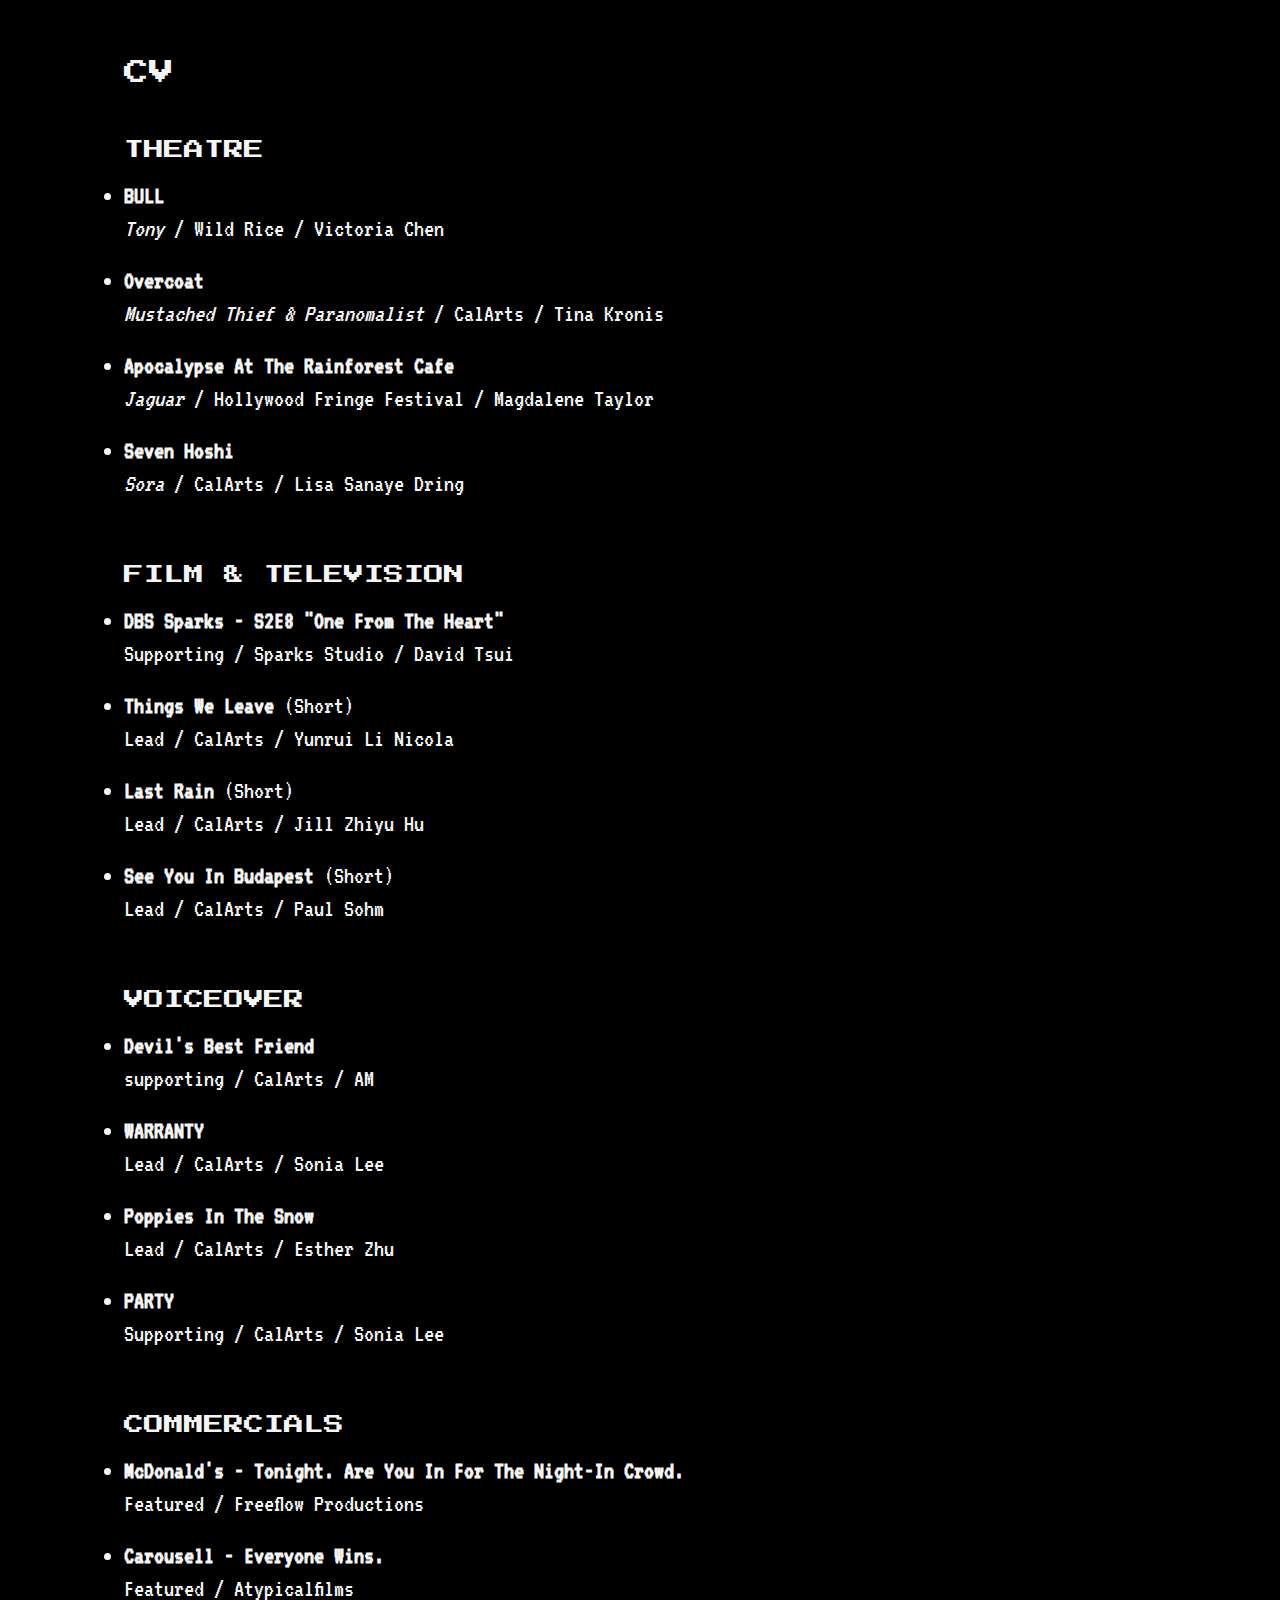
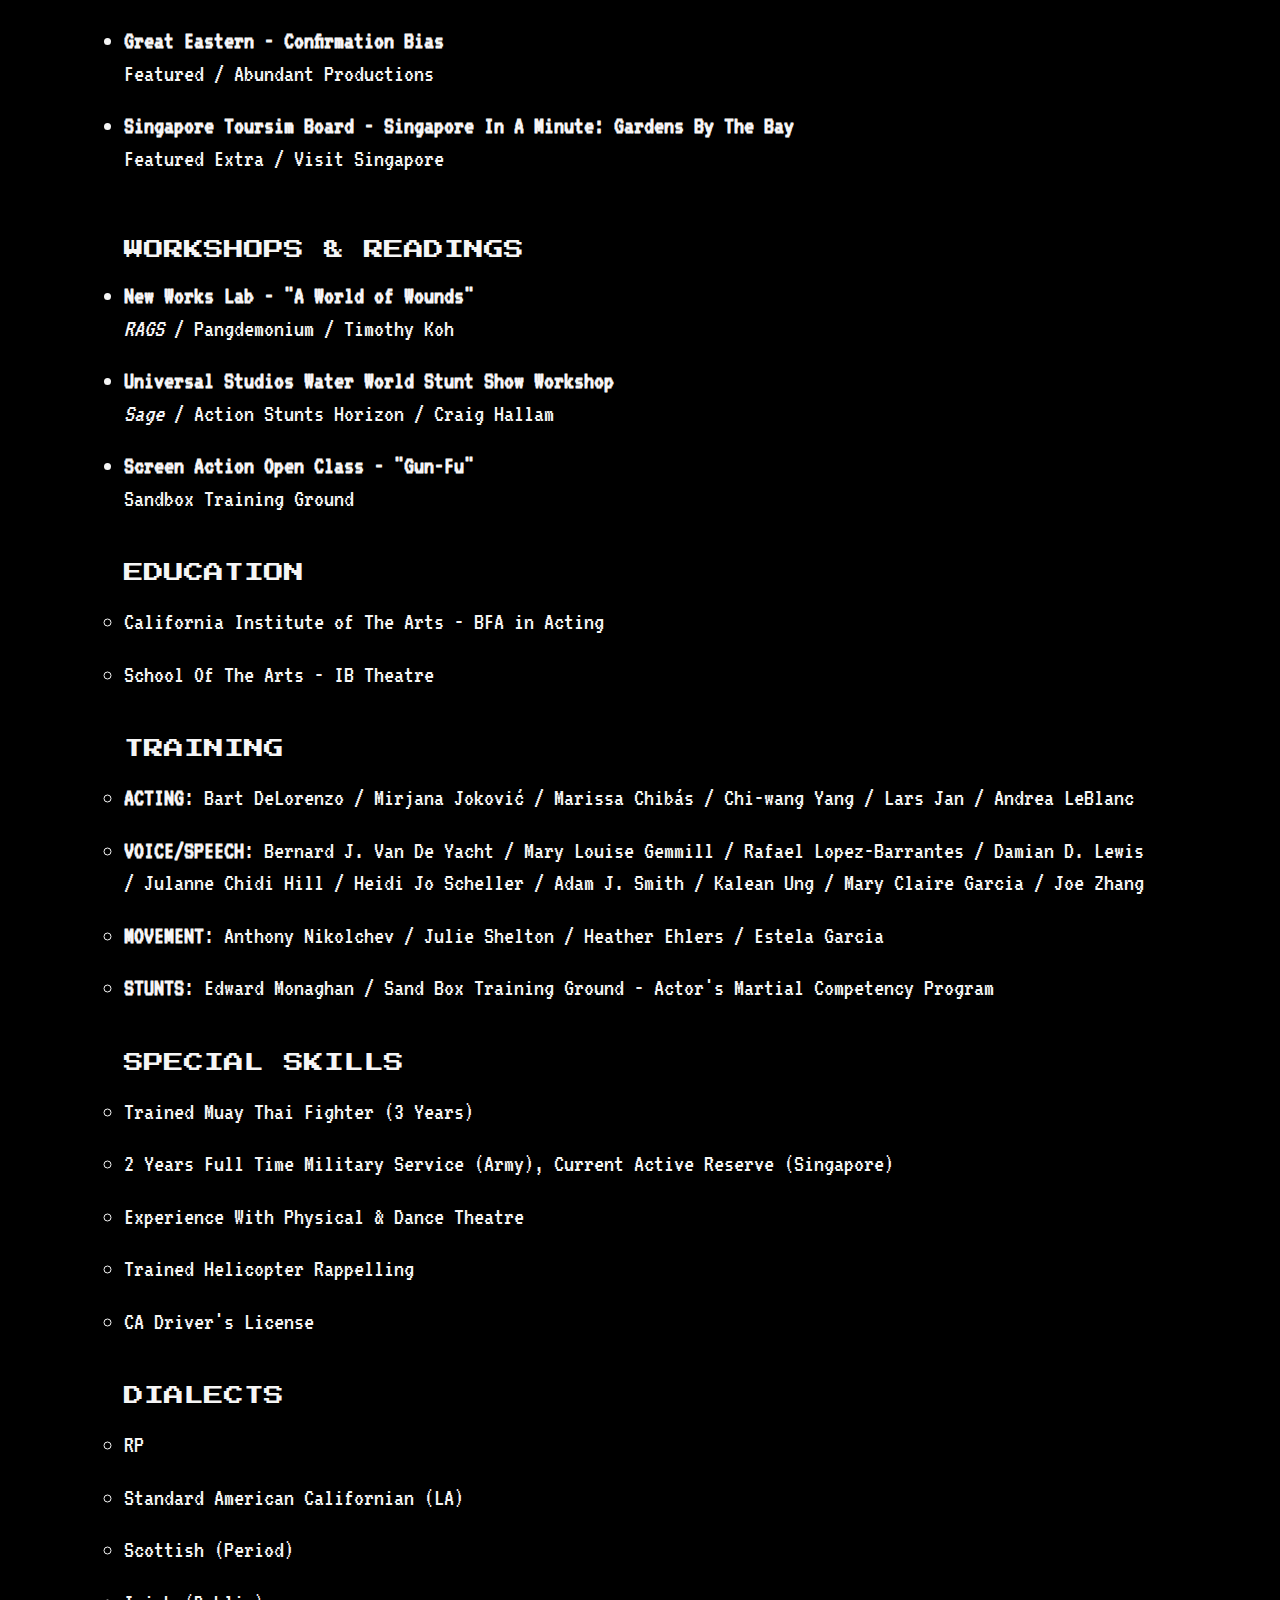
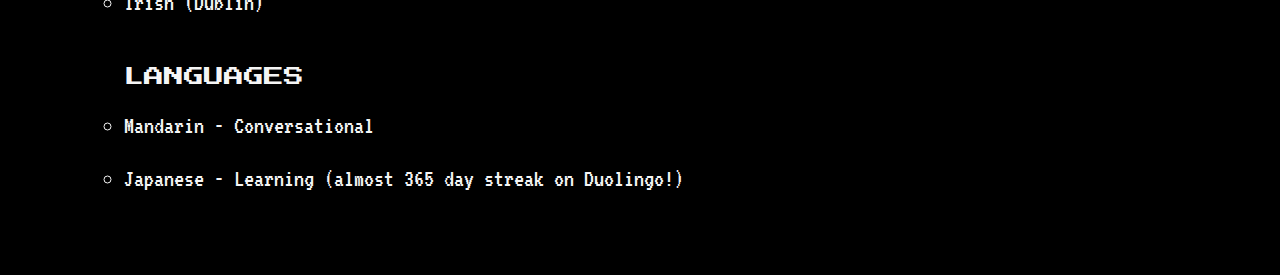
<file: cv.html>
<!DOCTYPE html>
<title>Starlog</title>
    <head>
        <!-- Google tag (gtag.js) -->
<script async src="https://www.googletagmanager.com/gtag/js?id=G-SMT0GV5M8K"></script>
<script>
  window.dataLayer = window.dataLayer || [];
  function gtag(){dataLayer.push(arguments);}
  gtag('js', new Date());

  gtag('config', 'G-SMT0GV5M8K');
</script>
        <meta charset="utf-8">
        <meta http-equiv="X-UA-Compatible" content="IE=edge">
        <title></title>
        <meta name="description" content="">
        <meta name="viewport" content="width=device-width, initial-scale=1">
        <link rel="stylesheet" href="style.css">
        <link rel="preconnect" href="https://fonts.googleapis.com">
        <link rel="preconnect" href="https://fonts.gstatic.com" crossorigin>
        <link href="https://fonts.googleapis.com/css2?family=Press+Start+2P&family=VT323&display=swap" rel="stylesheet">
      <style>
        * {
    margin: 0;
    padding: 0;
    box-sizing: border-box;
}
body {
    background-color: black;
    margin: 0;
    height: auto;
    display: flex;
    justify-content: center;
    align-items: center;
    overflow-y: auto;
}
.cvBorder {
    border-width: 60px;
    border-style: solid;
    border-image: url("https://i.imgur.com/4g7eYgs.png");
    border-image-slice: 70;
    border-image-repeat:round;
    background-color: transparent;
    display: flex;
    justify-content: center;
    align-items: center;
    min-height: 90vh;
    border-radius: 30px;
    width: 90vw;
    position: relative;
    overflow: visible;
}
.cv {
    background-color: transparent;
    width: 100%;
    height: auto;
    min-height: 80vh;
    display: flex;
    flex-direction: column;
    justify-content: flex-start;
    align-items: flex-start;
    border-radius: 15px;
    margin: 0;
    position: relative;
    z-index: 1;
}
h1 {
    color: whitesmoke;
    font-size: 25px;
    font-family: "Press Start 2P", sans-serif;
    font-weight: 300;
    font-style: normal;
    background-color: transparent;
    margin-bottom: 0;
    z-index: 2;
}
h2 {
    color: whitesmoke;
    font-size: 20px;
    font-family: "Press Start 2P", sans-serif;
    font-weight: 300;
    font-style: normal;
    background-color: transparent;
    margin-bottom: 20px;
    margin-top: 45px;
    z-index: 2;
}
li {
    color: whitesmoke;
    font-family: "VT323", monospace;
    font-size: 25px;
    font-weight: 400;
    font-style: normal;
    line-height: 1.3;
    margin-bottom: 20px;
}
   </style>
    </head>
    <body>
        <div class="cvBorder">
         <div class="cv">
                <h1>CV</h1>
                <div style="margin-top: 10px;"></div>
                <h2> THEATRE </h2>
                <ul>
                    <li> <b>BULL</b> <br>
                    <i>Tony</i> / Wild Rice / Victoria Chen</li>
                    <li> <b>Overcoat</b> <br>
                    <i>Mustached Thief & Paranomalist</i> / CalArts / Tina Kronis</li>
                    <li> <b>Apocalypse At The Rainforest Cafe</b> <br>
                    <i>Jaguar</i> / Hollywood Fringe Festival / Magdalene Taylor</li>
                    <li> <b>Seven Hoshi</b> <br>
                    <i>Sora</i> / CalArts / Lisa Sanaye Dring</li>
                </ul>
                <h2> FILM & TELEVISION </h2>
                <ul>
                    <li> <b>DBS Sparks - S2E8 "One From The Heart"</b> <br>
                    Supporting / Sparks Studio / David Tsui </li>
                    <li> <b>Things We Leave</b> (Short) <br> Lead / CalArts / Yunrui Li Nicola</li>
                    <li> <b>Last Rain</b> (Short) <br> Lead / CalArts / Jill Zhiyu Hu</li>
                    <li> <b>See You In Budapest</b> (Short) <br> Lead / CalArts / Paul Sohm </li>
                </ul>
                <h2> VOICEOVER </h2>
                <ul>
                    <li> <b> Devil's Best Friend </b> <br> supporting / CalArts / AM </li>
                    <li> <b> WARRANTY </b> <br>
                    Lead / CalArts / Sonia Lee 
                    </li>
                    <li> <b> Poppies In The Snow </b> <br> Lead / CalArts / Esther Zhu
                    </li>
                    <li> <b> PARTY </b> <br> Supporting / CalArts / Sonia Lee 
                    </li>
                </ul>
                <h2> COMMERCIALS </h2>
                <ul>
                    <li> <b> McDonald's - Tonight. Are You In For The Night-In Crowd. </b> <br>
                    Featured / Freeflow Productions
                    </li>
                    <li> <b> Carousell - Everyone Wins. </b> <br>
                    Featured / Atypicalfilms </li>
                    <li> <b> Great Eastern - Confirmation Bias </b> <br>
                    Featured / Abundant Productions 
                    </li> 
                    <li> <b> Singapore Toursim Board - Singapore In A Minute: Gardens By The Bay </b> <br>
                    Featured Extra / Visit Singapore </li>
                </ul>
                <h2> WORKSHOPS & READINGS </h2>
                <ul>
                    <li><b>New Works Lab - "A World of Wounds"</b> <br>
                    <i> RAGS </i> / Pangdemonium / Timothy Koh</li>
                    <li><b>Universal Studios Water World Stunt Show Workshop</b> <br> <i> Sage </i> / Action Stunts Horizon / Craig Hallam</li>
                    <li><b>Screen Action Open Class - "Gun-Fu"</b> <br>
                        Sandbox Training Ground
                <h2> EDUCATION </h2>
                <ul>
                    <li> California Institute of The Arts - BFA in Acting </li>
                    <li> School Of The Arts - IB Theatre </li>
                </ul>
                <h2> TRAINING </h2>
                <ul>
                    <li><b>ACTING</b>: Bart DeLorenzo / Mirjana Joković / Marissa Chibás / Chi-wang Yang / Lars Jan / Andrea LeBlanc</li>
                    <li><b>VOICE/SPEECH</b>: Bernard J. Van De Yacht / Mary Louise Gemmill / Rafael Lopez-Barrantes / Damian D. Lewis / Julanne Chidi Hill / Heidi Jo Scheller / Adam J. Smith / Kalean Ung / Mary Claire Garcia / Joe Zhang</li>
                    <li><b>MOVEMENT</b>: Anthony Nikolchev / Julie Shelton / Heather Ehlers / Estela Garcia</li>
                    <li><b>STUNTS</b>: Edward Monaghan / Sand Box Training Ground - Actor's Martial Competency Program</li>
                </ul>
                <h2> SPECIAL SKILLS </h2>
                <ul>
                    <li>Trained Muay Thai Fighter (3 Years)</li>
                    <li>2 Years Full Time Military Service (Army), Current Active Reserve (Singapore)</li>
                    <li>Experience With Physical & Dance Theatre</li>
                    <li>Trained Helicopter Rappelling</li>
                    <li>CA Driver's License</li>
                </ul>
                <h2> DIALECTS </h2>
                <ul>
                    <li>RP</li>
                    <li>Standard American Californian (LA)</li>
                    <li>Scottish (Period)</li>
                    <li>Irish (Dublin)</li>
                </ul>
                <h2> LANGUAGES </h2>
                <ul>
                    <li>Mandarin - Conversational</li>
                    <li>Japanese - Learning (almost 365 day streak on Duolingo!)</li>
                </ul>


         </div>
        </div>
        
        <script src="" async defer></script>
    </body>
</html>
</file>
<file: SCREEN.html>
<!DOCTYPE html>

<html>
    <head>
        <!-- Google tag (gtag.js) -->
<script async src="https://www.googletagmanager.com/gtag/js?id=G-SMT0GV5M8K"></script>
<script>
  window.dataLayer = window.dataLayer || [];
  function gtag(){dataLayer.push(arguments);}
  gtag('js', new Date());

  gtag('config', 'G-SMT0GV5M8K');
</script>
        <title>SCREEN</title>
        <meta charset="utf-8">
        <meta http-equiv="X-UA-Compatible" content="IE=edge">
        <title></title>
        <meta name="description" content="">
        <meta name="viewport" content="width=device-width, initial-scale=1">
        <link rel="stylesheet" href="style.css">
        <link rel="preconnect" href="https://fonts.googleapis.com">
        <link rel="preconnect" href="https://fonts.gstatic.com" crossorigin>
        <link href="https://fonts.googleapis.com/css2?family=Press+Start+2P&family=VT323&display=swap" rel="stylesheet">
        <style>
            * {
    margin: 0;
    padding: 0;
    box-sizing: border-box;
}
body {
    background-color: black;
    margin: 0;
    height: auto;
    display: flex;
    justify-content: center;
    align-items: center;
    overflow-y: auto;
}
.screenBorder {
    border-width: 60px;
    border-style: solid;
    border-image: url("https://i.imgur.com/yINpyMk.png");
    border-image-slice: 70;
    border-image-repeat:round;
    background-color: transparent;
    display: flex;
    justify-content: center;
    align-items: center;
    min-height: 90vh;
    border-radius: 30px;
    width: 90vw;
    position: relative;
    overflow: visible;
}
.screen {
    position: relative;
    background-color: transparent;
    width: 100%;
    height: auto;
    min-height: 80vh;
    display: flex;
    flex-direction: column;
    justify-content: flex-start;
    align-items: flex-start;
    border-radius: 15px;
    margin: 0;
    position: relative;
    z-index: 1;
}
h1 {
    color: whitesmoke;
    font-size: 25px;
    font-family: "Press Start 2P", sans-serif;
    font-weight: 300;
    font-style: normal;
    background-color: transparent;
    margin-bottom: 0;
    z-index: 2;
}
h2 {
    color: whitesmoke;
    font-size: 20px;
    font-family: "Press Start 2P", sans-serif;
    font-weight: 300;
    font-style: normal;
    background-color: transparent;
    margin-bottom: 20px;
    margin-top: 45px;
    z-index: 2;
}
p {
    color: whitesmoke;
    background-color: transparent;
    font-family: "VT323", monospace;
    font-size: 25px;
    font-weight: 400;
    font-style: normal;
    line-height: 1.3;
    margin-bottom: 20px;
    position: relative;
}
        </style>
    </head>
    <body>
        <div class="screenBorder">
            <div class="screen">
        <h1> SCREEN </h1>
        <br>
        <iframe width="100%" height="533" src="https://www.youtube.com/embed/QwCYXf0gf10?list=PLk680Qqp6N5zT52FzF6NqrSz5IjL5ZPUv" title="Brian Nai_Film Showreel 2024 - 2025" frameborder="0" allow="accelerometer; autoplay; clipboard-write; encrypted-media; gyroscope; picture-in-picture; web-share" referrerpolicy="strict-origin-when-cross-origin" allowfullscreen></iframe>
        <h2> See You In Budaest </h2>
        <p> 
            <i> Alvin </i> . Lead 
             <br> 
            Directed by Paul Sohm . 2025
        </p>
        <h2> coming soon!</h2>
        <br>
        <h2> Dirty Krusty </h2>
        <p>
            <i> Victor </i> . Lead
            <br>
            Directed by Carl Bird McLaughlin . 2024
        </p>
        <iframe width="100%" height="533" src="https://www.youtube.com/embed/c6z0cSoMhu0" title="CalArts 2025 Showcase  - Dirty Crusty (Brian Nai &amp; Sydney Rahilly)" frameborder="0" allow="accelerometer; autoplay; clipboard-write; encrypted-media; gyroscope; picture-in-picture; web-share" referrerpolicy="strict-origin-when-cross-origin" allowfullscreen></iframe>
         <h2> Last Rain </h2>
         <p>
            <i> Lee </i> . Lead
            <br>
            Direced by Jill Zhiyu Hu . 2024
         </p>
         <iframe src="https://player.vimeo.com/video/832961521?badge=0&amp;autopause=0&amp;player_id=0&amp;app_id=58479" width="100%" height="533" frameborder="0" allow="autoplay; fullscreen; picture-in-picture; clipboard-write; encrypted-media" title="Last Rain 骤雨"></iframe>
            </div>
        </div>
    </body>
</html>
</file>
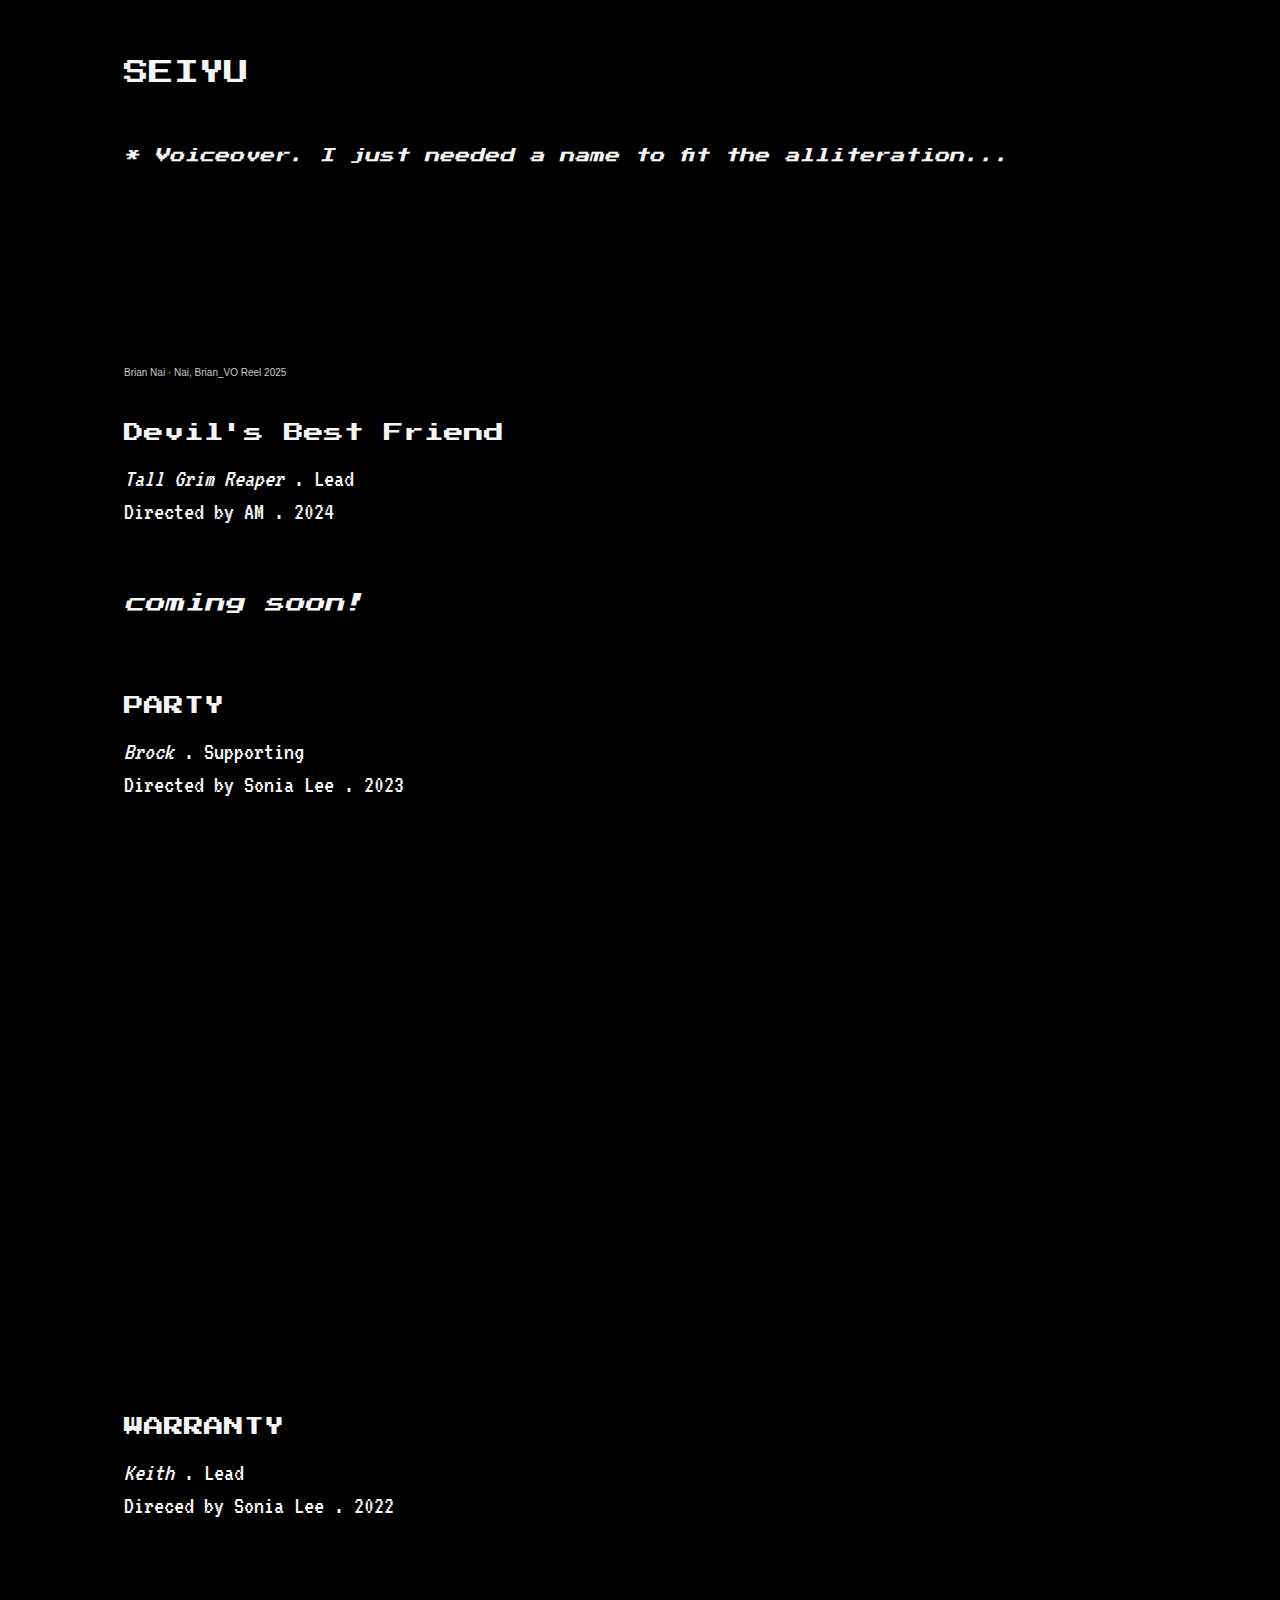
<file: SEIYU.html>
<!DOCTYPE html>

<html>
    <head>
        <!-- Google tag (gtag.js) -->
<script async src="https://www.googletagmanager.com/gtag/js?id=G-SMT0GV5M8K"></script>
<script>
  window.dataLayer = window.dataLayer || [];
  function gtag(){dataLayer.push(arguments);}
  gtag('js', new Date());

  gtag('config', 'G-SMT0GV5M8K');
</script>
        <title>SEIYU</title>
        <meta charset="utf-8">
        <meta http-equiv="X-UA-Compatible" content="IE=edge">
        <title></title>
        <meta name="description" content="">
        <meta name="viewport" content="width=device-width, initial-scale=1">
        <link rel="stylesheet" href="style.css">
        <link rel="preconnect" href="https://fonts.googleapis.com">
        <link rel="preconnect" href="https://fonts.gstatic.com" crossorigin>
        <link href="https://fonts.googleapis.com/css2?family=Press+Start+2P&family=VT323&display=swap" rel="stylesheet">
        <style>
            * {
    margin: 0;
    padding: 0;
    box-sizing: border-box;
}
body {
    background-color: black;
    margin: 0;
    height: auto;
    display: flex;
    justify-content: center;
    align-items: center;
    overflow-y: auto;
}
.seiyuBorder {
    border-width: 60px;
    border-style: solid;
    border-image: url("https://i.imgur.com/yINpyMk.png");
    border-image-slice: 70;
    border-image-repeat:round;
    background-color: transparent;
    display: flex;
    justify-content: center;
    align-items: center;
    min-height: 90vh;
    border-radius: 30px;
    width: 90vw;
    position: relative;
    overflow: visible;
}
.seiyu {
    position: relative;
    background-color: transparent;
    width: 100%;
    height: auto;
    min-height: 80vh;
    display: flex;
    flex-direction: column;
    justify-content: flex-start;
    align-items: flex-start;
    border-radius: 15px;
    margin: 0;
    position: relative;
    z-index: 1;
}
h1 {
    color: whitesmoke;
    font-size: 25px;
    font-family: "Press Start 2P", sans-serif;
    font-weight: 300;
    font-style: normal;
    background-color: transparent;
    margin-bottom: 0;
    z-index: 2;
}
h2 {
    color: whitesmoke;
    font-size: 20px;
    font-family: "Press Start 2P", sans-serif;
    font-weight: 300;
    font-style: normal;
    background-color: transparent;
    margin-bottom: 20px;
    margin-top: 45px;
    z-index: 2;
}
h3 {
    color: whitesmoke;
    font-size: 15px;
    font-family: "Press Start 2P", sans-serif;
    font-weight: 300;
    font-style: normal;
    background-color: transparent;
    margin-bottom: 20px;
    margin-top: 45px;
    z-index: 2;
}
p {
    color: whitesmoke;
    background-color: transparent;
    font-family: "VT323", monospace;
    font-size: 25px;
    font-weight: 400;
    font-style: normal;
    line-height: 1.3;
    margin-bottom: 20px;
    position: relative;
}
    </style>
    </head>
    <body>
        <div class="seiyuBorder">
            <div class="seiyu">
        <h1> SEIYU </h1> <br>
        <h3> <i> * Voiceover. I just needed a name to fit the alliteration... </i> </h2>
        <br>
        <iframe width="100%" height="166" scrolling="no" frameborder="no" allow="autoplay" src="https://w.soundcloud.com/player/?url=https%3A//api.soundcloud.com/tracks/2071273376%3Fsecret_token%3Ds-ewhpMP4vs0M&color=%23076b37&auto_play=false&hide_related=false&show_comments=true&show_user=true&show_reposts=false&show_teaser=true"></iframe><div style="font-size: 10px; color: #cccccc;line-break: anywhere;word-break: normal;overflow: hidden;white-space: nowrap;text-overflow: ellipsis; font-family: Interstate,Lucida Grande,Lucida Sans Unicode,Lucida Sans,Garuda,Verdana,Tahoma,sans-serif;font-weight: 100;"><a href="https://soundcloud.com/brian-nai" title="Brian Nai" target="_blank" style="color: #cccccc; text-decoration: none;">Brian Nai</a> · <a href="https://soundcloud.com/brian-nai/nai-brian_vo-reel-2025/s-ewhpMP4vs0M" title="Nai, Brian_VO Reel 2025" target="_blank" style="color: #cccccc; text-decoration: none;">Nai, Brian_VO Reel 2025</a></div>
        <h2> Devil's Best Friend </h2>
        <p> 
            <i> Tall Grim Reaper </i> . Lead 
             <br> 
            Directed by AM . 2024
        </p>
        <h2><i>coming soon!</i></h2>
        <br>
        <h2> PARTY </h2>
        <p>
            <i> Brock </i> . Supporting
            <br>
            Directed by Sonia Lee . 2023
        </p>
        <iframe width="100%" height="533" src="https://www.youtube.com/embed/89F6dHPH38k" title="PARTY" frameborder="0" allow="accelerometer; autoplay; clipboard-write; encrypted-media; gyroscope; picture-in-picture; web-share" referrerpolicy="strict-origin-when-cross-origin" allowfullscreen></iframe>
         <br>
         <h2> WARRANTY </h2>
         <p>
            <i> Keith </i> . Lead
            <br>
            Direced by Sonia Lee . 2022
         </p>
         <iframe width="100%" height="533" src="https://www.youtube.com/embed/DXDth6PnrRo" title="WARRANTY" frameborder="0" allow="accelerometer; autoplay; clipboard-write; encrypted-media; gyroscope; picture-in-picture; web-share" referrerpolicy="strict-origin-when-cross-origin" allowfullscreen></iframe>
            </div>
        </div>
    </body>
</html>
</file>
<file: style.css>
* {
  margin: 0px;
}

a:link{
color:whitesmoke;
}
a:visited{ 
color:whitesmoke;
}
a:hover{
animation:blinker 0.7s linear infinite;
}
@keyframes blinker {
50% {
  opacity:0;
}
}



.mainPage {
  width: 100vw;
  height: 100vh;
  background-image: url(https://secure.static.tumblr.com/f32ee0dda230fd7b69e9ab098a3ba228/ctmhrlq/K2Ynnfhhp/tumblr_static_91y6pjva6r0o80sg8kc88c48k.gif);
  background-position: center;
  background-repeat: no-repeat;
  background-size:cover;
}

.mainMenu {
  width: 100vw;
  height: 100vh;
  display: flex;
  flex-direction: column;
  justify-content: center;
  align-items: center;
}

.title {
  background-color:transparent;
}


.enter {
  background-color:transparent;
  width:vw;
  font-family: "Press Start 2P", system-ui;
  font-weight: 400;
  font-style: normal;
  color: whitesmoke;
}
</file>
